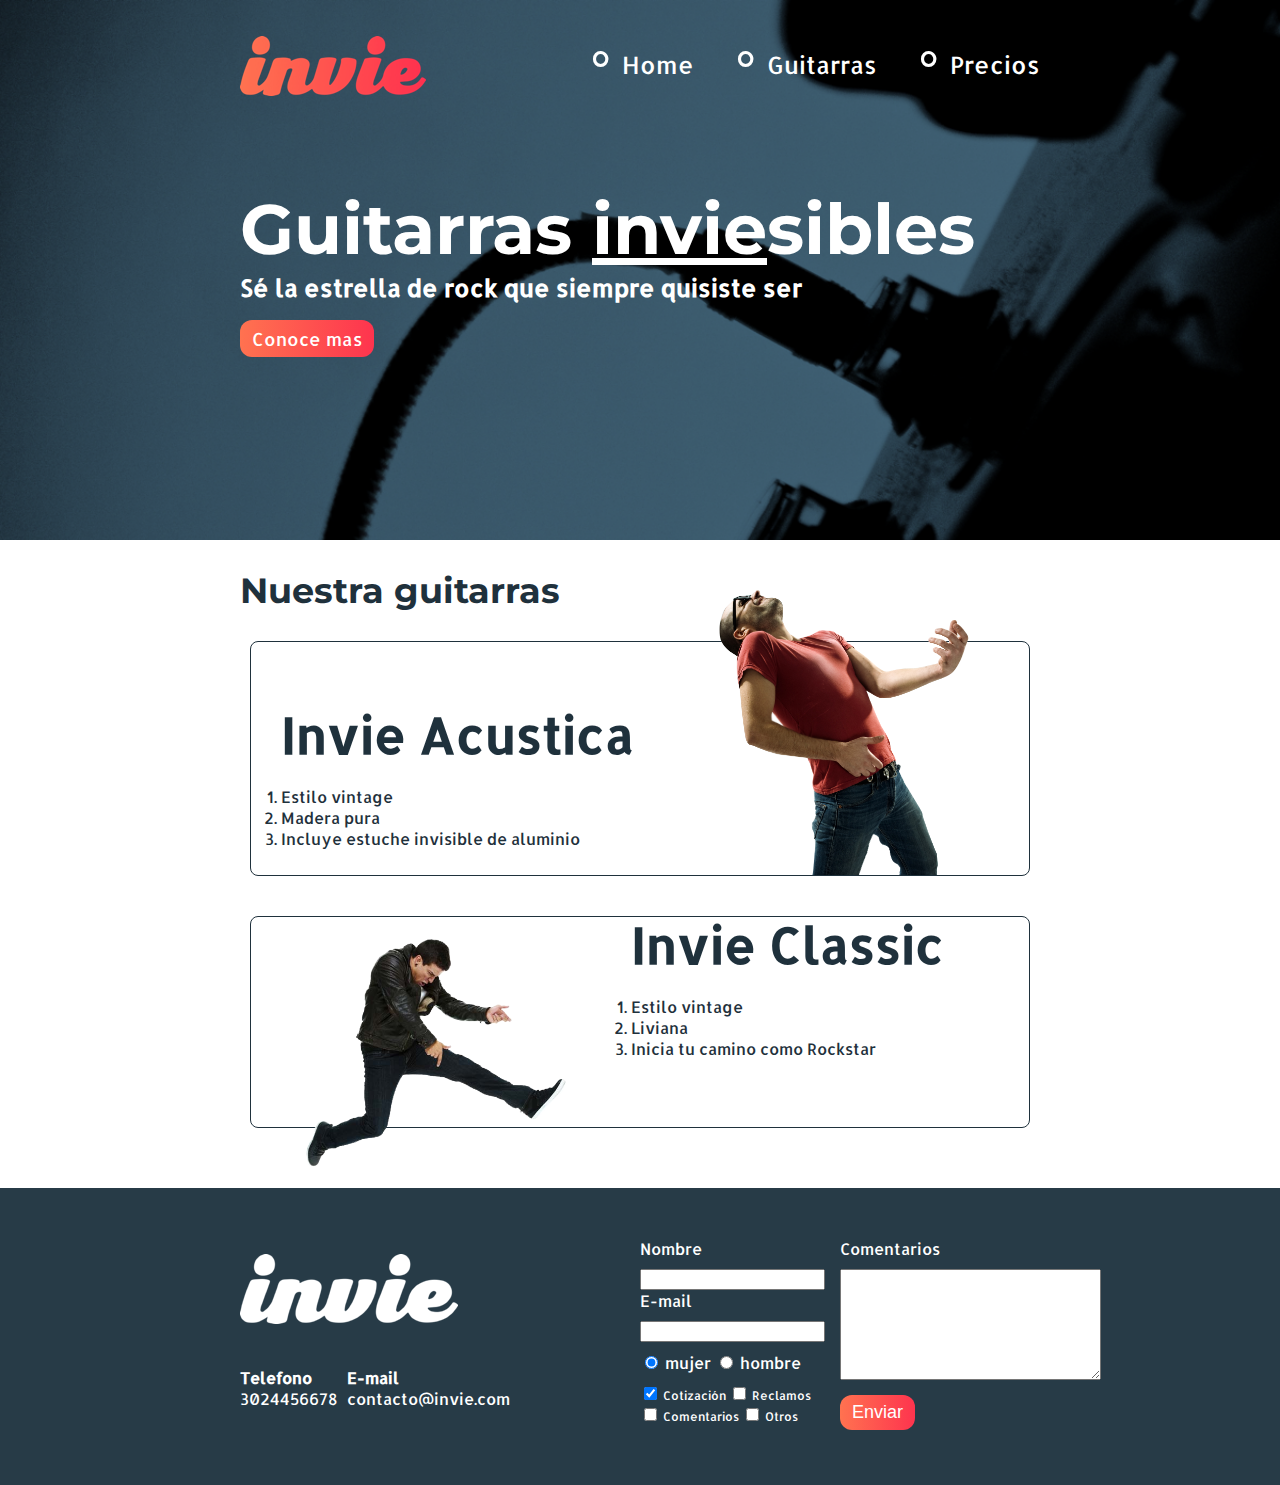
<file: index.html>
<!DOCTYPE html>
<html>
  <head>
    <title>Invie - tus mejores guitarras!!</title>
    <meta charset="utf-8"/>
    <link href='https://fonts.googleapis.com/css?family=Montserrat:400,700|Allerta' rel='stylesheet' type='text/css'>
    <link rel="stylesheet" href="css/estilos.css"/>
  </head>
  <body>
    <section id="portada" class="portada background"> <!-- portada -->
      <header id="header" class="header contenedor"> <!-- header -->
        <figure class="logotipo"> <!-- logotipo -->
          <img src="images/invie.png" width="186" height="60" alt="Invie logotipo"/>
        </figure>
        <nav class="menu"> <!-- menu -->
          <ul>
            <li>
              <a href="index.html">Home</a>
            </li>
            <li>
              <a href="#guitarras">Guitarras</a>
            </li>
            <li>
              <a href="precios.html">Precios</a>
            </li>
          </ul>
        </nav>
      </header>
      <div class="contenedor">
        <h1 class="titulo">Guitarras <span>invie</span>sibles</h1><!-- titulo -->
        <h3 class="title-a">Sé la estrella de rock que siempre quisiste ser</h3><!-- resumen -->
        <a class="button" href="#guitarras">Conoce mas</a><!-- boton -->
      </div>
    </section>
    <section id="guitarras" class="guitarras contenedor"> <!-- guitarras -->
      <h2>Nuestra guitarras</h2><!-- titulo -->
      <article class="guitarra"> <!-- guitarra 1 -->
        <img class="derecha" src="images/invie-acustica.png" alt="Guitarra Invie Acustica" width="350"/>
        <div class="contenedor-guitarra-a">
          <h3 class="title-b">Invie Acustica</h3>
          <ol>
            <li>Estilo vintage</li>
            <li>Madera pura</li>
            <li>Incluye estuche invisible de aluminio</li>
          </ol>
        </div>
      </article>
      <article class="guitarra b"> <!-- guitarra 2 -->
        <img class="izquierda" src="images/invie-classic.png" alt="Guitarra Invie Classic" width="350"/>
        <div class="contenedor-guitarra-b">
          <h3 class="title-b">Invie Classic</h3>
          <ol>
            <li>Estilo vintage</li>
            <li>Liviana</li>
            <li>Inicia tu camino como Rockstar</li>
          </ol>
        </div>
      </article>
    </section>
    <footer class="footer">
      <div class="contenedor">
        <div class="contacto">
          <img src="images/invie-white.png" alt="logotipo blanco"/>
          <a href="tel:+573024456678"><strong>Telefono</strong> <span>3024456678</span></a>
          <a href="mailto:contacto@invie.com"><strong>E-mail</strong> <span>contacto@invie.com</span></a>
        </div>
        <form class="formulario">
          <div class="col1">
            <label for="nombre">Nombre</label>
            <input type="text" required id="nombre" name="nombre"/>
            <label for="email">E-mail</label>
            <input type="email" required id="email" name="email"/>
            <div class="sexo">
              <label for="mujer">
                <input type="radio" id="mujer" checked name="sexo" value="mujer"> mujer
              </label>
              <label for="hombre">
                <input type="radio" id="hombre" name="sexo" value="hombre"> hombre
              </label>
            </div>
            <div class="intereses">
              <label for="cotizacion">
                <input type="checkbox" checked id="cotizacion" name="intereses" value="cotizacion"> Cotización
              </label>
              <label for="reclamos">
                <input type="checkbox" id="reclamos" name="intereses" value="reclamos"> Reclamos
              </label>
              <label for="comentarios">
                <input type="checkbox" id="comentarios" name="intereses" value="comantarios"> Comentarios
              </label>
              <label for="otros">
                <input type="checkbox" id="otros" name="intereses" value="otros"> Otros
              </label>
            </div>
          </div>
          <div class="col2">
            <label for="comentarios">Comentarios</label>
            <textarea name="comantarios" id="comentarios" cols="30" rows="7"></textarea>
            <input type="submit" value="Enviar" class="button"/>
          </div>
        </form>
      </div>
    </footer>
  </body>
</html>
</file>
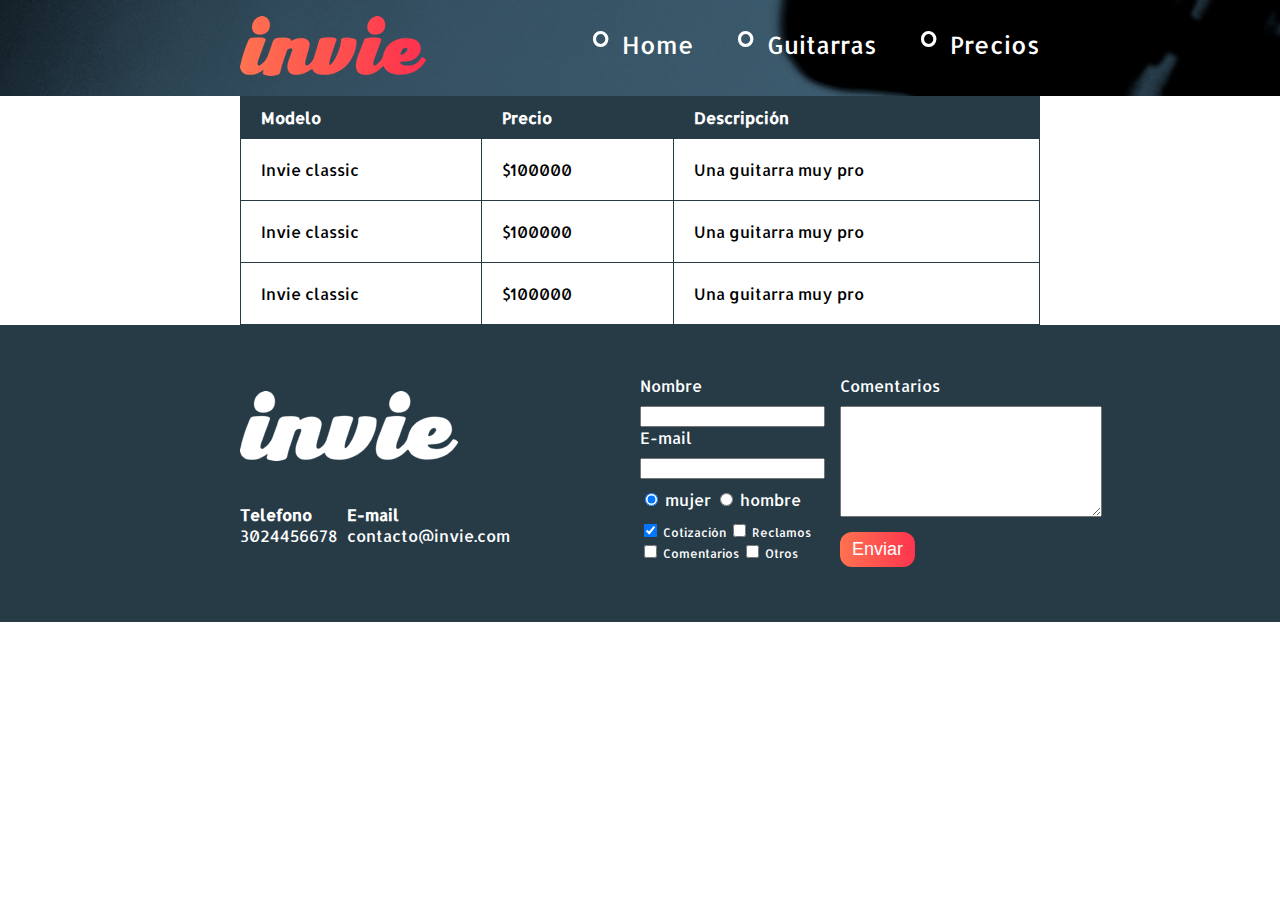
<file: precios.html>
<!DOCTYPE html>
<html>
  <head>
    <title>Precios de tus mejores guitarras!!</title>
    <meta charset="utf-8"/>
    <link href='https://fonts.googleapis.com/css?family=Montserrat:400,700|Allerta' rel='stylesheet' type='text/css'>
    <link rel="stylesheet" href="css/estilos.css"/>
  </head>
  <body>
    <header id="header" class="header background"> <!-- header -->
      <div class="contenedor">
        <figure class="logotipo"> <!-- logotipo -->
          <img src="images/invie.png" width="186" height="60" alt="Invie logotipo"/>
        </figure>
        <nav class="menu"> <!-- menu -->
          <ul>
            <li>
              <a href="index.html">Home</a>
            </li>
            <li>
              <a href="index.html#guitarras">Guitarras</a>
            </li>
            <li>
              <a href="precios.html">Precios</a>
            </li>
          </ul>
        </nav>
      </div>
    </header>
    <section class="tabla">
      <div class="contenedor">
        <table>
          <thead>
            <tr>
              <th>Modelo</th>
              <th>Precio</th>
              <th>Descripción</th>
            </tr>
          </thead>
          <tbody>
            <tr>
              <td>Invie classic</td>
              <td>$100000</td>
              <td>Una guitarra muy pro</td>
            </tr>
            <tr>
              <td>Invie classic</td>
              <td>$100000</td>
              <td>Una guitarra muy pro</td>
            </tr>
            <tr>
              <td>Invie classic</td>
              <td>$100000</td>
              <td>Una guitarra muy pro</td>
            </tr>
          </tbody>
        </table>
      </div>
    </section>
    <footer class="footer">
      <div class="contenedor">
        <div class="contacto">
          <img src="images/invie-white.png" alt="logotipo blanco"/>
          <a href="tel:+573024456678"><strong>Telefono</strong> <span>3024456678</span></a>
          <a href="mailto:contacto@invie.com"><strong>E-mail</strong> <span>contacto@invie.com</span></a>
        </div>
        <form class="formulario">
          <div class="col1">
            <label for="nombre">Nombre</label>
            <input type="text" required id="nombre" name="nombre"/>
            <label for="email">E-mail</label>
            <input type="email" required id="email" name="email"/>
            <div class="sexo">
              <label for="mujer">
                <input type="radio" id="mujer" checked name="sexo" value="mujer"> mujer
              </label>
              <label for="hombre">
                <input type="radio" id="hombre" name="sexo" value="hombre"> hombre
              </label>
            </div>
            <div class="intereses">
              <label for="cotizacion">
                <input type="checkbox" checked id="cotizacion" name="intereses" value="cotizacion"> Cotización
              </label>
              <label for="reclamos">
                <input type="checkbox" id="reclamos" name="intereses" value="reclamos"> Reclamos
              </label>
              <label for="comentarios">
                <input type="checkbox" id="comentarios" name="intereses" value="comantarios"> Comentarios
              </label>
              <label for="otros">
                <input type="checkbox" id="otros" name="intereses" value="otros"> Otros
              </label>
            </div>
          </div>
          <div class="col2">
            <label for="comentarios">Comentarios</label>
            <textarea name="comantarios" id="comentarios" cols="30" rows="7"></textarea>
            <input type="submit" value="Enviar" class="button"/>
          </div>
        </form>
      </div>
    </footer>
  </body>
</html>
</file>
<file: css/estilos.css>
body {
  font-family: 'Allerta', sans-serif;
  margin: 0;
}


table {
  width: 100%;
}

th {
  background: #273b47;
  color: white;
}

th {
  padding: 10px 20px;
  text-align: left;
}

td {
  padding: 20px;
}

table, td, th {
  border: 1px solid #273b47;
  border-collapse: collapse;
}

input, textarea {
  outline: 0;
}

input:focus, textarea:focus {
  background: lightgray;
}

.contenedor {
  width: 800px;
  margin: auto;
  position: relative;
}

.background {
  background-image: url('../images/background.png');
  background-size: cover;
}

.button {
  border-radius: 12px;
  border: none;
  color: white;
  padding: 7px 12px;
  cursor: pointer;
  text-decoration: none;
  font-size: 18px;
  background: #fd324e;
  background: linear-gradient(to left, #fe344e, #ff7250);
  /* Permalink - use to edit and share this gradient: http://colorzilla.com/gradient-editor/#f3c5bd+0,e86c57+50,ea2803+51,ff6600+75,c72200+100;Red+Gloss */
  /*background: rgb(243,197,189); /* Old browsers */
  /* background: -moz-linear-gradient(top,  rgba(243,197,189,1) 0%, rgba(232,108,87,1) 50%, rgba(234,40,3,1) 51%, rgba(255,102,0,1) 75%, rgba(199,34,0,1) 100%);
  background: -webkit-linear-gradient(top,  rgba(243,197,189,1) 0%,rgba(232,108,87,1) 50%,rgba(234,40,3,1) 51%,rgba(255,102,0,1) 75%,rgba(199,34,0,1) 100%);
  background: linear-gradient(to bottom,  rgba(243,197,189,1) 0%,rgba(232,108,87,1) 50%,rgba(234,40,3,1) 51%,rgba(255,102,0,1) 75%,rgba(199,34,0,1) 100%);
  filter: progid:DXImageTransform.Microsoft.gradient( startColorstr='#f3c5bd', endColorstr='#c72200',GradientType=0 ); */

}

.titulo {
  font-family: 'Montserrat', sans-serif;
  font-size: 70px;
  margin-bottom: 0;
  margin-top: 70px;
}

.titulo span {
  text-decoration: underline;
}

.title-a {
  font-size: 24px;
  margin-top: 0;
}

.title-b {
  font-size: 50px;
  margin-bottom: 20px;
}

.guitarras {
  color: #1F313C;
  margin-bottom: 60px;
}

.guitarras h2 {
  font-family: 'Montserrat', sans-serif;
  font-size: 35px;
}



.portada {

  color: white;
  padding: 20px;
  height: 500px;
}

.portada button {
  margin-bottom: 70px;
}


.menu {
  font-size: 24px;
  display: inline-block;
  position: absolute;
  right: 0;
}

.menu li {
  display: inline-block;
  margin-left: 30px;
}

.menu li:before{
  content: '∘';
  font-size: 50px;
  line-height: 20px;
  color: white;
}

.menu a {
  color: white;
  text-decoration: none;
}

.logotipo {
  display: inline-block;
  margin-left: 0;
}


.guitarra {
  margin: 10px 10px 40px 10px;
  padding: 10px;
  /*overflow: hidden;*/
  border: 1px solid #1F313C;
  border-radius: 8px;
}
.guitarra ol {
  padding: 0;
}
.guitarra.b {
  height: 190px;
}


.derecha {
  float: right;
  position: relative;
  top: -127px;
}

.izquierda {
  float: left;
  position: relative;
}

.contenedor-guitarra-a {
  padding-left: 20px;
}
.contenedor-guitarra-b {
  margin-left: 370px;
  position: relative;
  bottom: 90px;

}

.header {
  position: relative;
}


.footer {
  background: #273b47;
  padding: 50px 10px;
}

.contacto {
  display: flex;
  width: 300px;
  flex-wrap: wrap;
  align-items: center;
}

.contacto img {
  display: block;
}

.contacto strong {
  display: block;
}

.contacto a {
  color: white;
  text-decoration: none;
  margin: 10px 10px 10px 0;
}


.footer .contenedor {
  display: flex;
  justify-content: space-between;
}


.formulario {
  display: flex;
  width: 400px;
  color: white;
}


.col1, .col2 {
  display: flex;
  flex-direction: column;
}

.col1 {
  margin-right: 15px;
}
.col2 {
  align-items: flex-start;
}

.col2 .button {
  margin-top: 15px;
}

.intereses label {
  font-size: 12px;
}

.formulario label, .sexo, .intereses {
  margin-bottom: 10px;
}


.sexo {
  margin-top: 10px;
}
</file>
